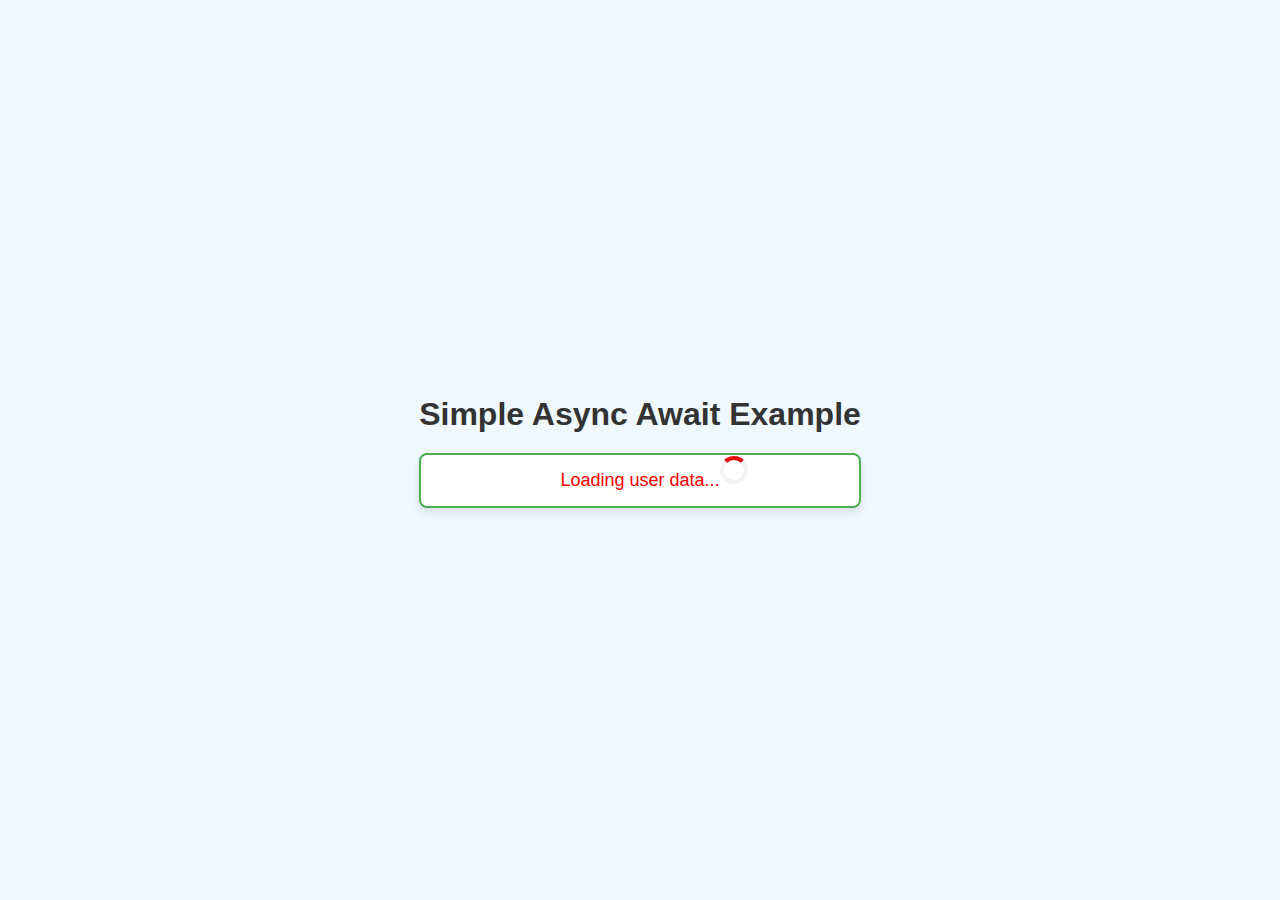
<file: 29th project (asynchronous function in JS)/index.html>
<!DOCTYPE html>
<html lang="en">

<head>
    <meta charset="UTF-8">
    <meta name="viewport" content="width=device-width, initial-scale=1.0">
    <title>Async Await Simple Example</title>
    <style>
       
        body {
            background-color: #f0f8ff;
            font-family: 'Arial', sans-serif;
            display: flex;
            justify-content: center;
            align-items: center;
            height: 100vh;
            margin: 0;
        }

        h1 {
            color: #333;
            text-align: center;
            margin-bottom: 20px;
        }

        #result {
            color: #ff0000;
            font-size: 18px;
            text-align: center;
            padding: 15px;
            border: 2px solid #4CAF50;
            border-radius: 8px;
            background-color: #fff;
            box-shadow: 0 4px 8px rgba(0, 0, 0, 0.1);
            transition: color 0.5s ease;
            position: relative;
        }

        
        .spinner {
            border: 4px solid #f3f3f3;
            border-top: 4px solid #e20f0f;
            border-radius: 50%;
            width: 20px;
            height: 20px;
            animation: spin 1s linear infinite;
            position: absolute;
            transform: translateY(-50%);
            
        }

        
        @keyframes spin {
            0% {
                transform: rotate(0deg);
            }

            100% {
                transform: rotate(360deg);
            }
        }
    </style>
</head>

<body>
    <div>
        <h1>Simple Async Await Example</h1>
        <p id="result">Loading user data... <span class="spinner" id="spinner"></span></p>
    </div>

    <script>
        
        async function fetchUserData() {
            
            return new Promise((resolve) => {
                setTimeout(() => {
                   
                    const userData = { name: "Mam !",  occupation: "Coding teacher ❤️" };
                    resolve(userData);
                }, 3000); 
            });
        }

        
        async function displayUserData() {
            
            const userData = await fetchUserData();

            
            const resultElement = document.getElementById('result');
            const spinnerElement = document.getElementById('spinner');
            resultElement.textContent = "Welcome " + userData.name +  " you are such a great " + userData.occupation + ".";
            resultElement.style.color = "green"; 

           
            spinnerElement.style.display = 'none';
        }

        
        displayUserData();
    </script>
</body>

</html>
</file>
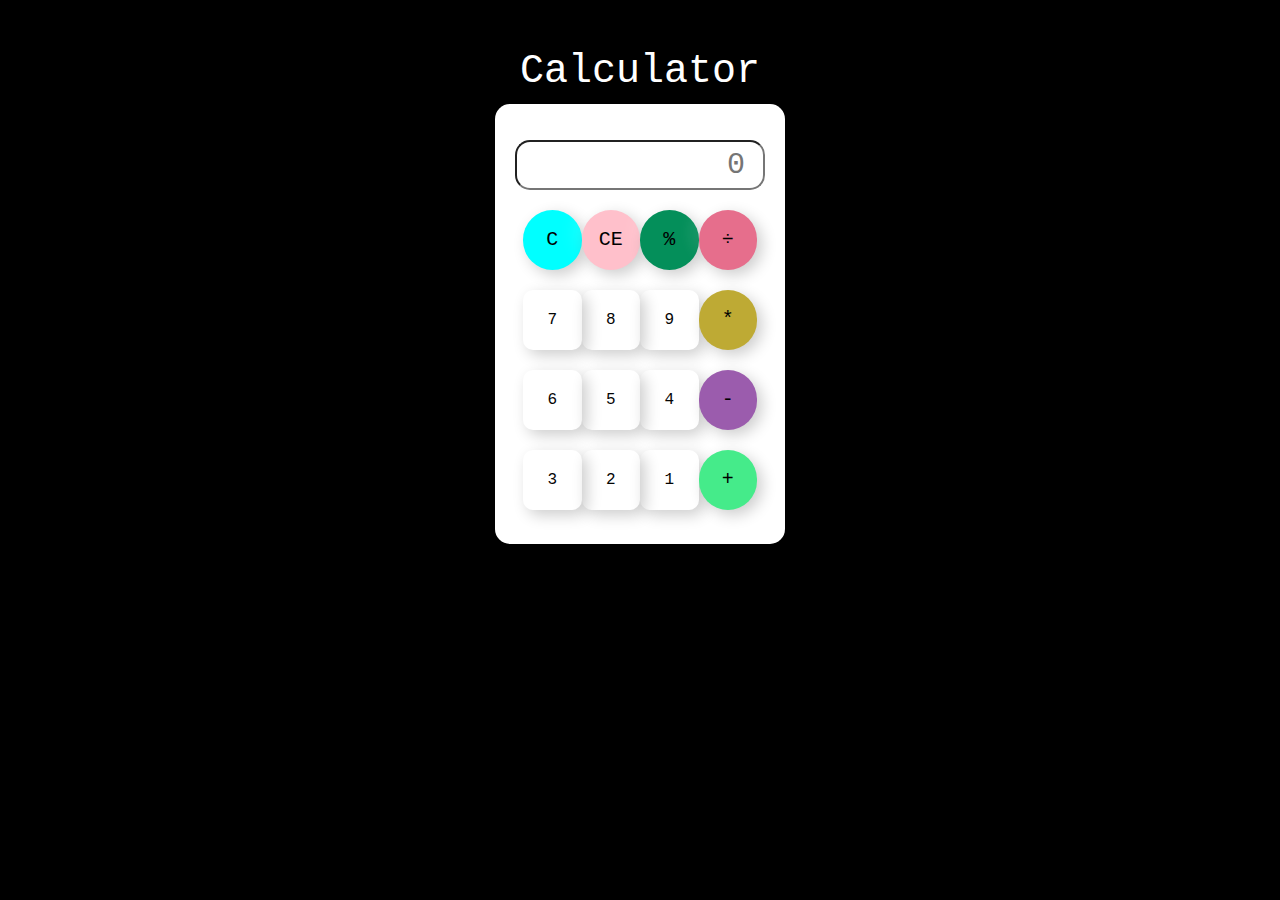
<file: calculator (class activity)/index.html>
<!DOCTYPE html>
<html lang="en">
<head>
    <meta charset="UTF-8">
    <meta name="viewport" content="width=device-width, initial-scale=1.0">
    <title>Calculator</title>
    <meta name="description" content="" />
    
    <meta name="viewport" content="width=device-width, initial-scale=1" />
    
    <link href="https://fonts.googleapis.com/css2?family=Open+Sans:wght@300&display=swap" rel="stylesheet" />
    
    <link rel="stylesheet" type="text/css" href="style.css">
    <link href="style.css" rel="stylesheet" type="text/css" />
    <link rel="stylesheet" href="https://maxcdn.bootstrapcdn.com/bootstrap/4.3.1/css/bootstrap.min.css">
    <script src="https://ajax.googleapis.com/ajax/libs/jquery/3.6.0/jquery.min.js"></script>
    <script src="https://cdnjs.cloudflare.com/ajax/libs/popper.js/1.14.7/umd/popper.min.js"></script>
    <script src="https://maxcdn.bootstrapcdn.com/bootstrap/4.3.1/js/bootstrap.min.js"></script>
    <link href="https://cdn.jsdelivr.net/npm/bootstrap@5.3.0/dist/css/bootstrap.min.css" rel="stylesheet">
    <style>
        body {
    background: #000000;
    display: flex;
    justify-content: center;
    align-items: center;
    font-family: 'Courier New', Courier, monospace;

}

    </style>
</head>
<body>
    
    <div class="wrapper">
    <h1 class="text-white d-flex justify-content-center pt-5 ">Calculator</h1>
    <div class="container">
     <div class="Calculator">
        <div id="history">
            <p id="history-value"></p>
        </div>
        <div id="output">
            <p id="output-value"></p>
        </div>
        <input type="result" name="result" class="result" id="result" value="" placeholder="0" readonly style="width:250px; height:50px;"><br>
        <div class="row " >
        <button type="button" class="operator col-3" style="background-color: aqua;" id="clear" >C</button>
        <button type="button" class="operator col-3" style="background-color: pink;" id="CE">CE</button>
        <button type="button" class="operator col-3" style="background-color: rgb(4, 143, 90);" id="%">%</button>
        <button type="button" class="operator col-3" style="background-color: rgb(230, 110, 140);" id="%">&#247</button></div>
        <div class="row">
        <button type="button" class="number col-3" id="7">7</button>
        <button type="button" class="number col-3" id="8">8</button>
        <button type="button" class="number col-3" id="9">9</button>
        <button type="button" class="operator col-3" style="background-color: rgb(190, 170, 52);" id="*">*</button></div>
        <div class="row">
        <button type="button" class="number col-3" id="6">6</button>
        <button type="button" class="number col-3" id="5">5</button>
        <button type="button" class="number col-3" id="4">4</button>
        <button type="button" class="operator col-3" style="background-color: rgb(155, 92, 173);" id="-">-</button></div>
        <div class="row">
        <button type="button" class="number col-3" id="3">3</button>
        <button type="button" class="number col-3" id="2">2</button>
        <button type="button" class="number col-3" id="1">1</button>
        <button type="button" class="operator col-3" style="background-color: rgb(69, 235, 138);" id="+">+</button></div>
     </div><br>
    </div></div>
</body>
</html>
</file>
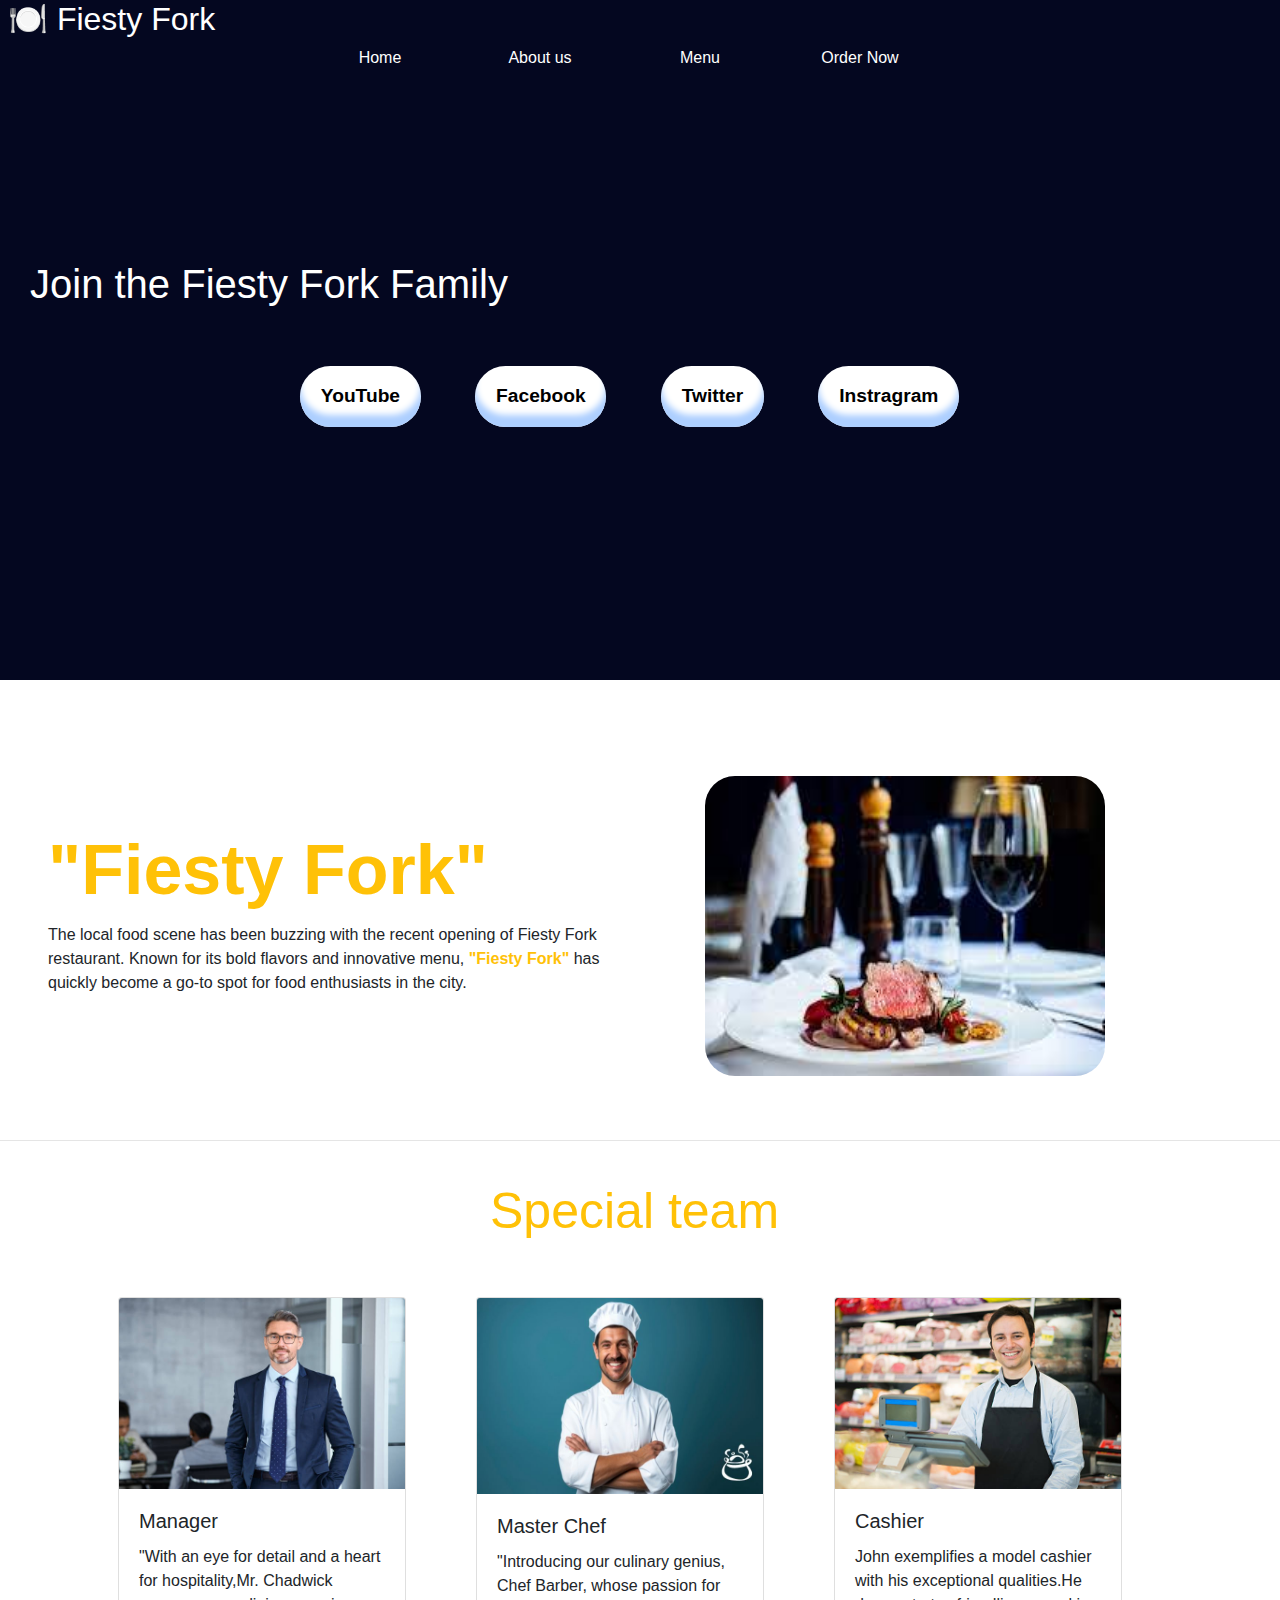
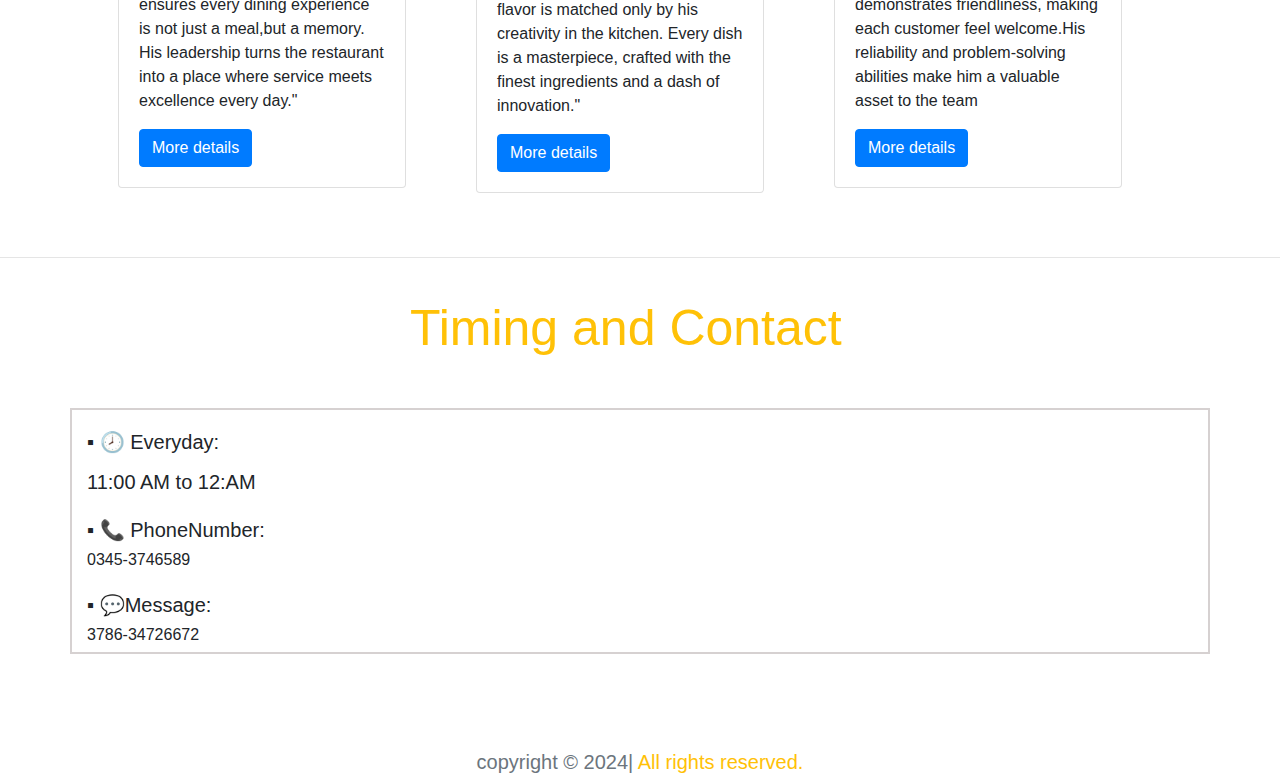
<file: Food website after class project/index.html>
<!DOCTYPE html>
<html lang="en">

<head>
    <meta charset="UTF-8">
    <meta name="viewport" content="width=device-width, initial-scale=1.0">
    <title>Food Website</title>
    <link rel="stylesheet" href="https://stackpath.bootstrapcdn.com/bootstrap/4.4.1/css/bootstrap.min.css" />
    <link href="style.css" rel="stylesheet" type="text/css" />
    <link rel="stylesheet" href="https://maxcdn.bootstrapcdn.com/bootstrap/4.3.1/css/bootstrap.min.css">
    <script src="https://ajax.googleapis.com/ajax/libs/jquery/3.6.0/jquery.min.js"></script>
    <script src="https://cdnjs.cloudflare.com/ajax/libs/popper.js/1.14.7/umd/popper.min.js"></script>
    <script src="https://maxcdn.bootstrapcdn.com/bootstrap/4.3.1/js/bootstrap.min.js"></script>

    <style>
        body {
            background-color: rgb(255, 255, 255);
        }
    </style>
</head>

<body>
    <header>
    <div class="container navigation pt-3">
        <div class="row">
            <div class="fixed-top justify-content-start align-items-center fixed-top">
                <i class="fas fa-code fa-2x text-warning pb-2"></i>
                <h2 class="d-inline pl-2 text-white size-40px">🍽️ Fiesty Fork</h2>
            
            <div class="blue col-6 pt-2">
                <div class="row text-center text-white justify-content-end align-items-center p-0 d-flex">
                    <div class="col-3 nav-item">
                        <a href="#" class="text-white navigation-link ">Home</a>
                    </div>
                    <div class="col-3 nav-item">
                        <a href="#" class="text-white navigation-link">About us</a>
                    </div>
                    <div class="col-3 nav-item">
                        <a href="#" class="text-white navigation-link">Menu</a>
                    </div>
                    <div class="col-3 nav-item">
                        <a href="#" class ="text-white navigation-link">Order Now</a>
                    </div>
                </div>
            </div>
        </div></div>
    </div></header>
    <div class="image" style="width: 1303px; height:600px">
        <h1 class="heading">Join the Fiesty Fork Family</h1>
        <button class="button-1" role="button">YouTube</button>
        <button class="button-2" role="button">Facebook</button>
        <button class="button-3" role="button">Twitter</button>
        <button class="button-4" role="button">Instragram</button>
    
    </div>

    <div class="container-fluid pl-5 pt-5">
        <div class="row">
            <div class="col-6 cont">
   <b class="dispaly text-warning">"Fiesty Fork"</b>

<p>The local food scene has been buzzing with the recent opening of Fiesty Fork restaurant. Known for its bold flavors and
innovative menu,<b class="text-warning"> "Fiesty Fork"</b> has quickly become a go-to spot for food enthusiasts in the city.</p>
    </div>
    <div class="col-4 p-5">
     <img class="resturent-image" src="food.jfif">
</div>
</div></div>
<hr>
<h1 class="Special text-warning">Special team</h1>
<div class="container pt-5 pl-5 p-5">
    <div class="row">
        <div class="col-4">


            <div class="card" style="width: 18rem;">
                <img class="card-img-top" src="manager3.jpg" alt="Card image cap">
                <div class="card-body">
                    <h5 class="card-title">Manager</h5>
                    <p class="card-text">"With an eye for detail and a heart for hospitality,Mr. Chadwick ensures every dining
                    experience is not just a meal,but a memory. His leadership turns the restaurant into a place where service meets excellence
                    every day."</p>
                    <a href="#" class="btn btn-primary">More details</a>
                </div>
            </div>
        </div>
        <div class="col-4">
            <div class="card" style="width: 18rem;">
                <img class="card-img-top" src="chef.jpg" alt="Card image cap" style="height:196px;">
                <div class="card-body">
                    <h5 class="card-title">Master Chef</h5>
                    <p class="card-text">"Introducing our culinary genius, Chef Barber, whose passion for flavor is matched only by his
                    creativity in the kitchen. Every dish is a masterpiece, crafted with the finest ingredients and a dash of
                    innovation."</p>
                    <a href="#" class="btn btn-primary">More details</a>
                </div>
            </div>
        </div>
        <div class="col-4">
        
        
            <div class="card" style="width: 18rem;">
                <img class="card-img-top" src="casheir.jpg" alt="Card image cap">
                <div class="card-body">
                    <h5 class="card-title">Cashier</h5>
                    <p class="card-text">John exemplifies a model cashier with his exceptional qualities.He demonstrates friendliness, making each customer feel welcome.His reliability and problem-solving abilities make him a valuable asset to the team</p>
                    <a href="#" class="btn btn-primary">More details</a>
                </div>
            </div>
        </div>
    </div>
</div>
<hr>
<h1 class="Speciel text-warning">Timing and Contact</h1>
<div class="container my-container">
<h5>▪ 🕗 Everyday:</p>
    <h5>11:00 AM to 12:AM</h6>
        <h5 class="pt-3">▪ 📞 PhoneNumber:</h5>
        <h6>0345-3746589</h6>
        <h5 class="pt-3">▪ 💬Message: </h5>
        <h6>3786-34726672</h6>
        </div>




        <footer>
            <div class="container text-muted text-center pt-5 mt-5 ">
                <h5>copyright &copy; 2024|
                    <a class="text-warning text-decoration-none" href="#about">All rights reserved.</a>
                </h5>
            </div>
        </footer>
</body>

</html>
</file>
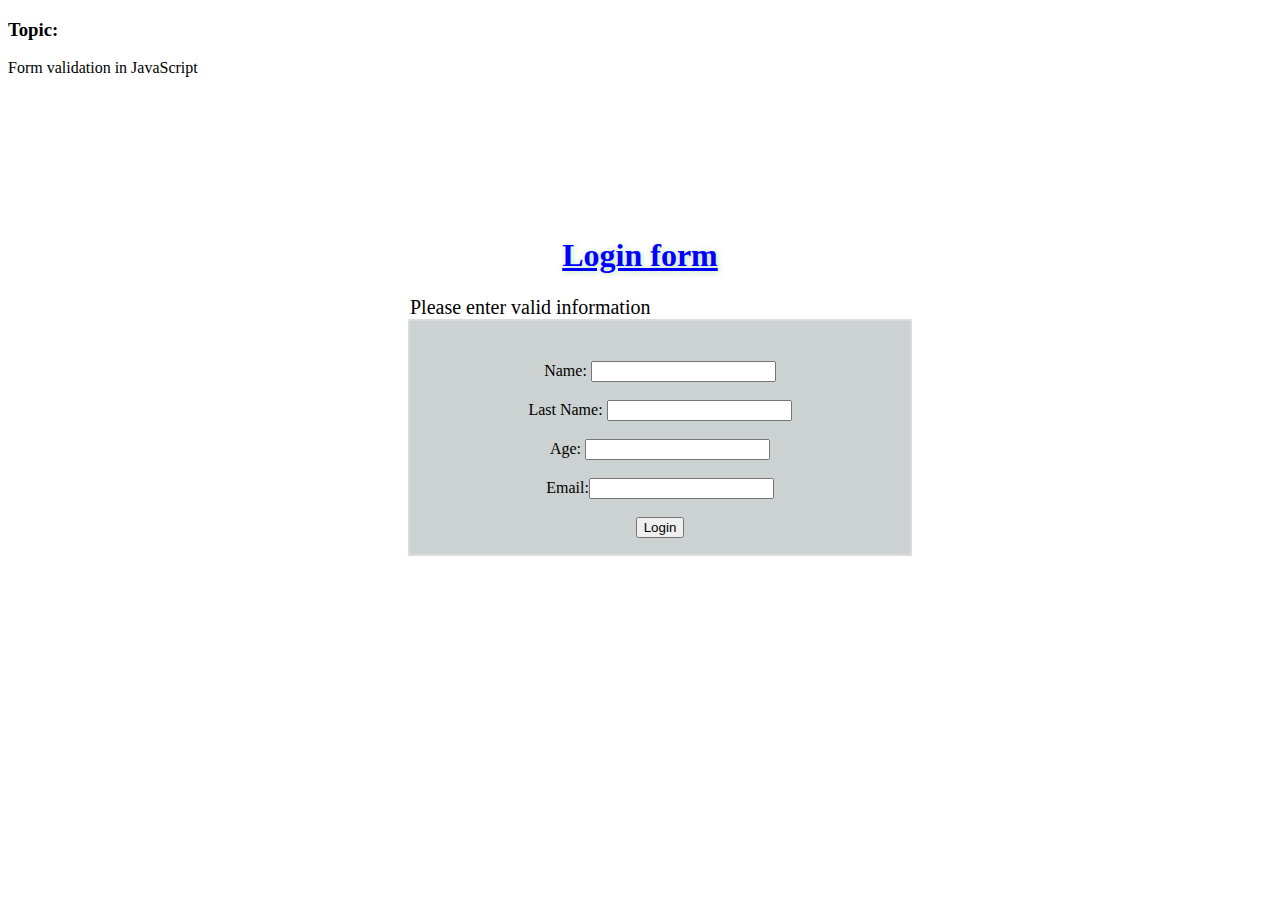
<file: form validation after class project/index.html>
<!DOCTYPE html>
<html lang="en">
<head>
    <meta charset="UTF-8">
    <meta name="viewport" content="width=device-width, initial-scale=1.0">
    <title>Login form</title>
    <style>
     form{
        border: 2px solid gainsboro;
        background-color: rgb(204, 209, 209);
        justify-content: center;
        justify-items: center;
        margin-top: 0px;
        margin-left: 400px;
        padding-top: 40px;
        width: 500px;
        text-align: center;
     }
     h1{
        text-align: center;
        margin-top: 160px;
        color:blue;
        text-decoration:underline;
        text-shadow: 1px 1px 7px rgb(182, 221, 182);
     }
     .legend{
        font-size: 20px;
        margin-left: 400px;
        margin-top: 10px;
     }

    </style>
    
</head>
<body>
    <h3>Topic:</h3>
    <p>Form validation in JavaScript </p>
    <h1>Login form</h1>
    <script>
        function validateform(){
      var Name = document.forms["myform"]["fname"].value;
      var LastName = document.forms["myform"]["lname"].value;
      var Age = document.forms["myform"]["id1"].value;
      var Email = document.forms["myform"]["email"].value;
      if ( Name =="" || LastName =="" || Age =="" | Email ==""){
      alert ("Please enter the value");
    return false;}
    else 
    alert ("Form submitted successfully");
        }
    </script>
    
        <legend class="legend">Please enter valid information</legend>
    <form name="myform" onsubmit="validateform()">
        
        
        Name: <input type="text"  name="fname"><br><br>
        Last Name: <input type="text" name="lname"><br><br>
        Age: <input type="number" id="id1"  min="18"><br><br>
        Email:<input type="email" name="email"><br><br>
        <input type="submit" value="Login">
        <p id="message"></p>
        
        
        
    </form>
    
    
    
</body>
</html>
</file>
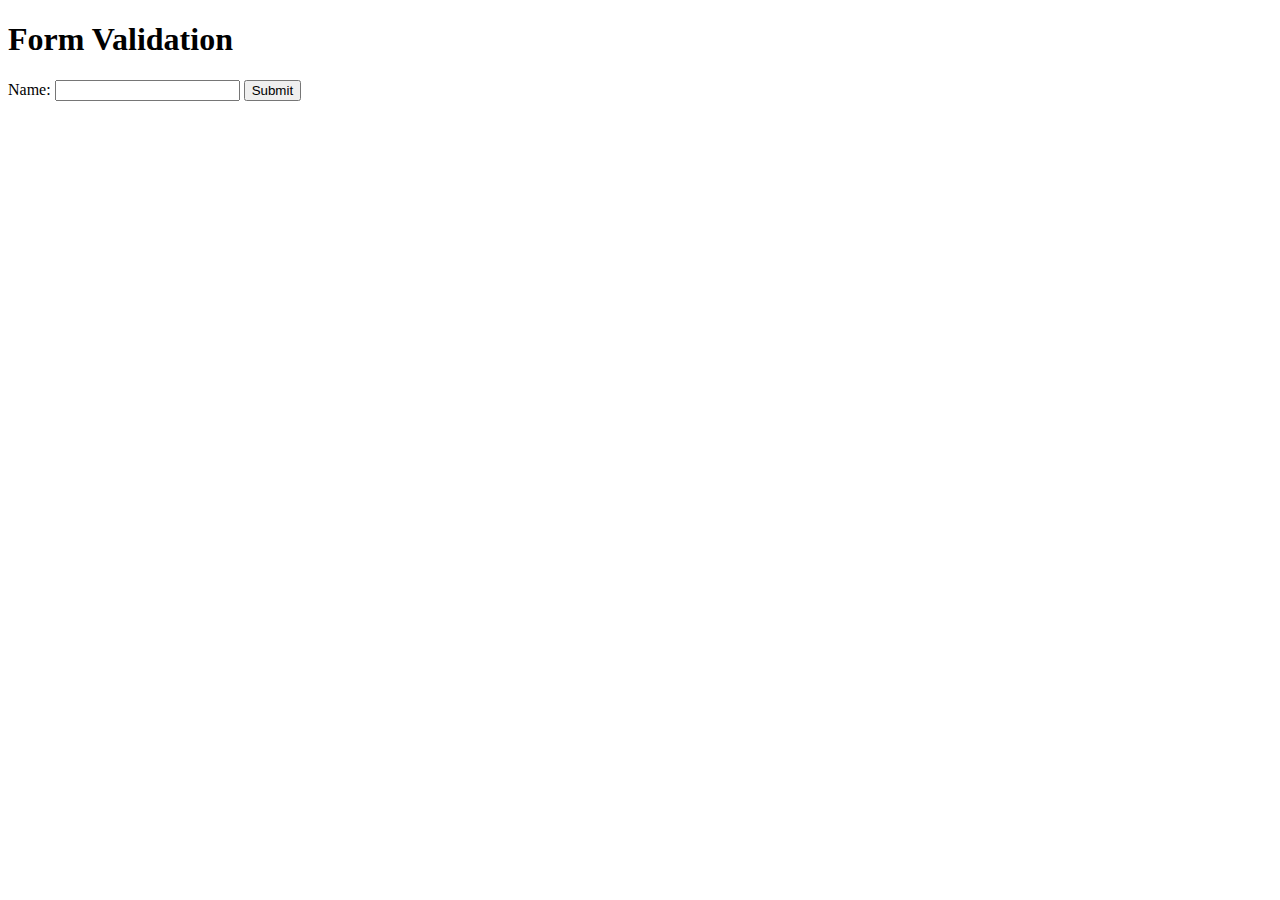
<file: validation in JS first activity/index.html>
<!DOCTYPE html>
<html lang="en">

<head>
    <meta charset="UTF-8">
    <meta name="viewport" content="width=device-width, initial-scale=1.0">
    <title>Document 1</title>
</head>

<body>
    <h1>Form Validation</h1>
    <script>
        function validateform() {
            var x = document.forms["myform"]["fname"].value;
            if (x == "") {
                alert("Please enter the name");
                return false; 
            }
            else {
                alert ("form submitted successfully")
            }
        }
    </script>
    <form name="myform" onsubmit="return validateform()">
        Name: <input type="text" name="fname"> 
        <input type="submit" value="Submit">
    </form>
</body>

</html>
</file>
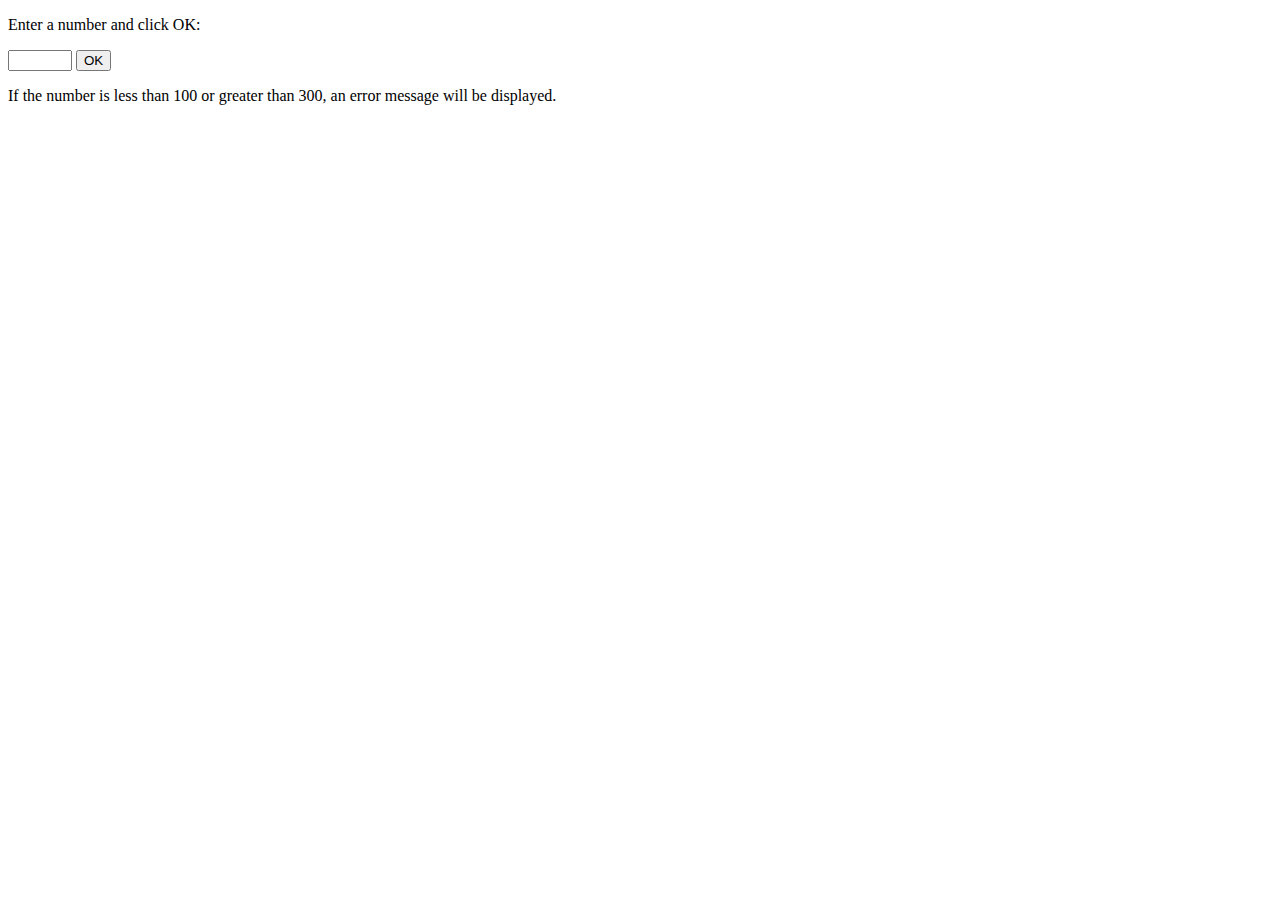
<file: validation in JS second activity/index.html>
<!DOCTYPE html >

                <html>

                    <body>

                        <p>Enter a number and click OK:</p>

                        <input id="id1" type="number" min="110" max="300" required>

                            <button onclick="myFunction()">OK</button>

                            <p>If the number is less than 100 or greater than 300, an error message will be displayed.</p>

                            <p id="result"></p>

                            <script>

                                function myFunction() {

var inpObj = document.getElementById("id1");

                                if (!inpObj.checkValidity()) {

                                    document.getElementById("result").innerHTML = inpObj.validationMessage;

} else {

                                    document.getElementById("result").innerHTML = "Input OK";

}

}

        </script>

</body>

</html>
</file>
<file: calculator (class activity)/style.css>
.container {
    background: #ffffff;
    padding: 10px;
    border-radius: 15px;
    position: center;
    padding-left: 20px !important;
    padding-right: 20px !important;
    padding-top: 20px !important;
    
}
.result{
    border-radius: 15px;
    padding-left: 210px;
    font-size: 30px;
}
.row{
    
    padding-left: 20px !important;
    padding-top: 20px !important;
    padding-right: 20px !important;
}


 button {
    height: 60px;
    width: 60px;
    font-size: 1.1rem;
    border-radius: 10px !important;
    color: #050505;
    background: transparent;
    border: none;
    outline: 0;
    cursor: pointer;
    box-shadow: -8px -8px 15px rgba(255, 255, 255, 0.1), 5px 5px 15px rgba(0, 0, 0, 0.2);
    margin: 10px;
    
}
.operator{
     border-radius: 40px !important;
     font-size:20px ;
     color:black;
}
</file>
<file: Food website after class project/style.css>
.navigation-link {
    position: relative;

    text-decoration: none !important;

    color: #333;

    padding: 6px 0;

    transition: color 0.3s ease;

}

.navigation-link::after {
    content: '';

    position: absolute;

    left: 0;

    bottom: 0;

    width: 0;

    height: 2px;

    background-color: rgb(255, 255, 255);
    text-decoration: none;
    transition: width 0.3s ease;

}

.navigation-link:hover::after {
    width: 100%;
    text-decoration: none;
}


.nav-item {
    display: inline-block;
}

header {
    background-color: rgb(4, 7, 32);
    height: 80px;
    position: inherit;
}

.banner-image {

    width: 1318px;
    height: 500px;
}

.dispaly {
    font-size: 70px;
}

.Special,
.Speciel {
    font-size: 50px;
    margin-left: 490px;
    margin-top: 40px;
}

.Speciel {
    margin-left: 410px;
}

.resturent-image {
    border-radius: 30px;
    width: 400px;
    height: 300px;
}

.cont {
    margin-top: 90px;
}

.my-container {
    border: 2px solid rgb(214, 209, 209);
    margin-left: 400px;
    margin-top: 50px;
    width: 500px;
    padding-left: 150px;
    padding-top: 20px;
}

.image {
    background-color:rgb(4, 7, 32);
    
}
.fixed-top{
    
    background-color:rgb(4, 7, 32) ;
}
.blue{
    margin-left: 300px;
    margin-bottom: 40px;
}

.heading{
    padding-top: 180px !important;
    padding-left: 30px;
    font-size:40px;
    color: rgb(255, 255, 255); 
}

.button-1 {
    margin-left: 300px !important;
    margin-top: 50px !important;
    background-color: #FFFFFF;
    border-radius: 40em;
    border-style: none;
    box-shadow: #ADCFFF 0 -12px 6px inset;
    color: #000000;
    cursor: pointer;
    font-family: -apple-system, sans-serif;
    font-size: 1.2rem;
    font-weight: 700;
    margin: 0;
    outline: none;
    padding: 1rem 1.3rem;
    text-align: center;
    text-decoration: none;
     
}

.button-1:hover {
    background-color: #f13607;
    box-shadow: #e49494 0 -6px 8px inset;
    transform: scale(1.125);
    color:white;
}
.button-2 {
    margin-left: 50px !important;
    margin-top: 30px !important;
    background-color: #FFFFFF;
    border-radius: 40em;
    border-style: none;
    box-shadow: #ADCFFF 0 -12px 6px inset;
    color: #000000;
    cursor: pointer;
    font-family: -apple-system, sans-serif;
    font-size: 1.2rem;
    font-weight: 700;
    margin: 0;
    outline: none;
    padding: 1rem 1.3rem;
    text-align: center;
    text-decoration: none;

}

.button-2:hover {
    background-color: #1877F2;
    box-shadow: #7299c5 0 -6px 8px inset;
    transform: scale(1.125);
    color: white;
}
.button-3 {
    margin-left: 50px !important;
    margin-top: 30px !important;
    background-color: #FFFFFF;
    border-radius: 40em;
    border-style: none;
    box-shadow: #ADCFFF 0 -12px 6px inset;
    color: #000000;
    cursor: pointer;
    font-family: -apple-system, sans-serif;
    font-size: 1.2rem;
    font-weight: 700;
    margin: 0;
    outline: none;
    padding: 1rem 1.3rem;
    text-align: center;
    text-decoration: none;

}

.button-3:hover {
    background-color: #1DA1F2;
    box-shadow: #63a5b6 0 -6px 8px inset;
    transform: scale(1.125);
    color:white;
}
.button-4 {
    margin-left: 50px !important;
    margin-top: 30px !important;
    background-color: #FFFFFF;
    border-radius: 40em;
    border-style: none;
    box-shadow: #ADCFFF 0 -12px 6px inset;
    color: #000000;
    cursor: pointer;
    font-family: -apple-system, sans-serif;
    font-size: 1.2rem;
    font-weight: 700;
    margin: 0;
    outline: none;
    padding: 1rem 1.3rem;
    text-align: center;
    text-decoration: none;

}

.button-4:hover {
    background: linear-gradient(45deg, #db4c8c, #f3ce5f, #9b4db9);
    box-shadow: #ffffff 0 -6px 8px inset;
    transform: scale(1.125);
    color:white;
}
</file>
